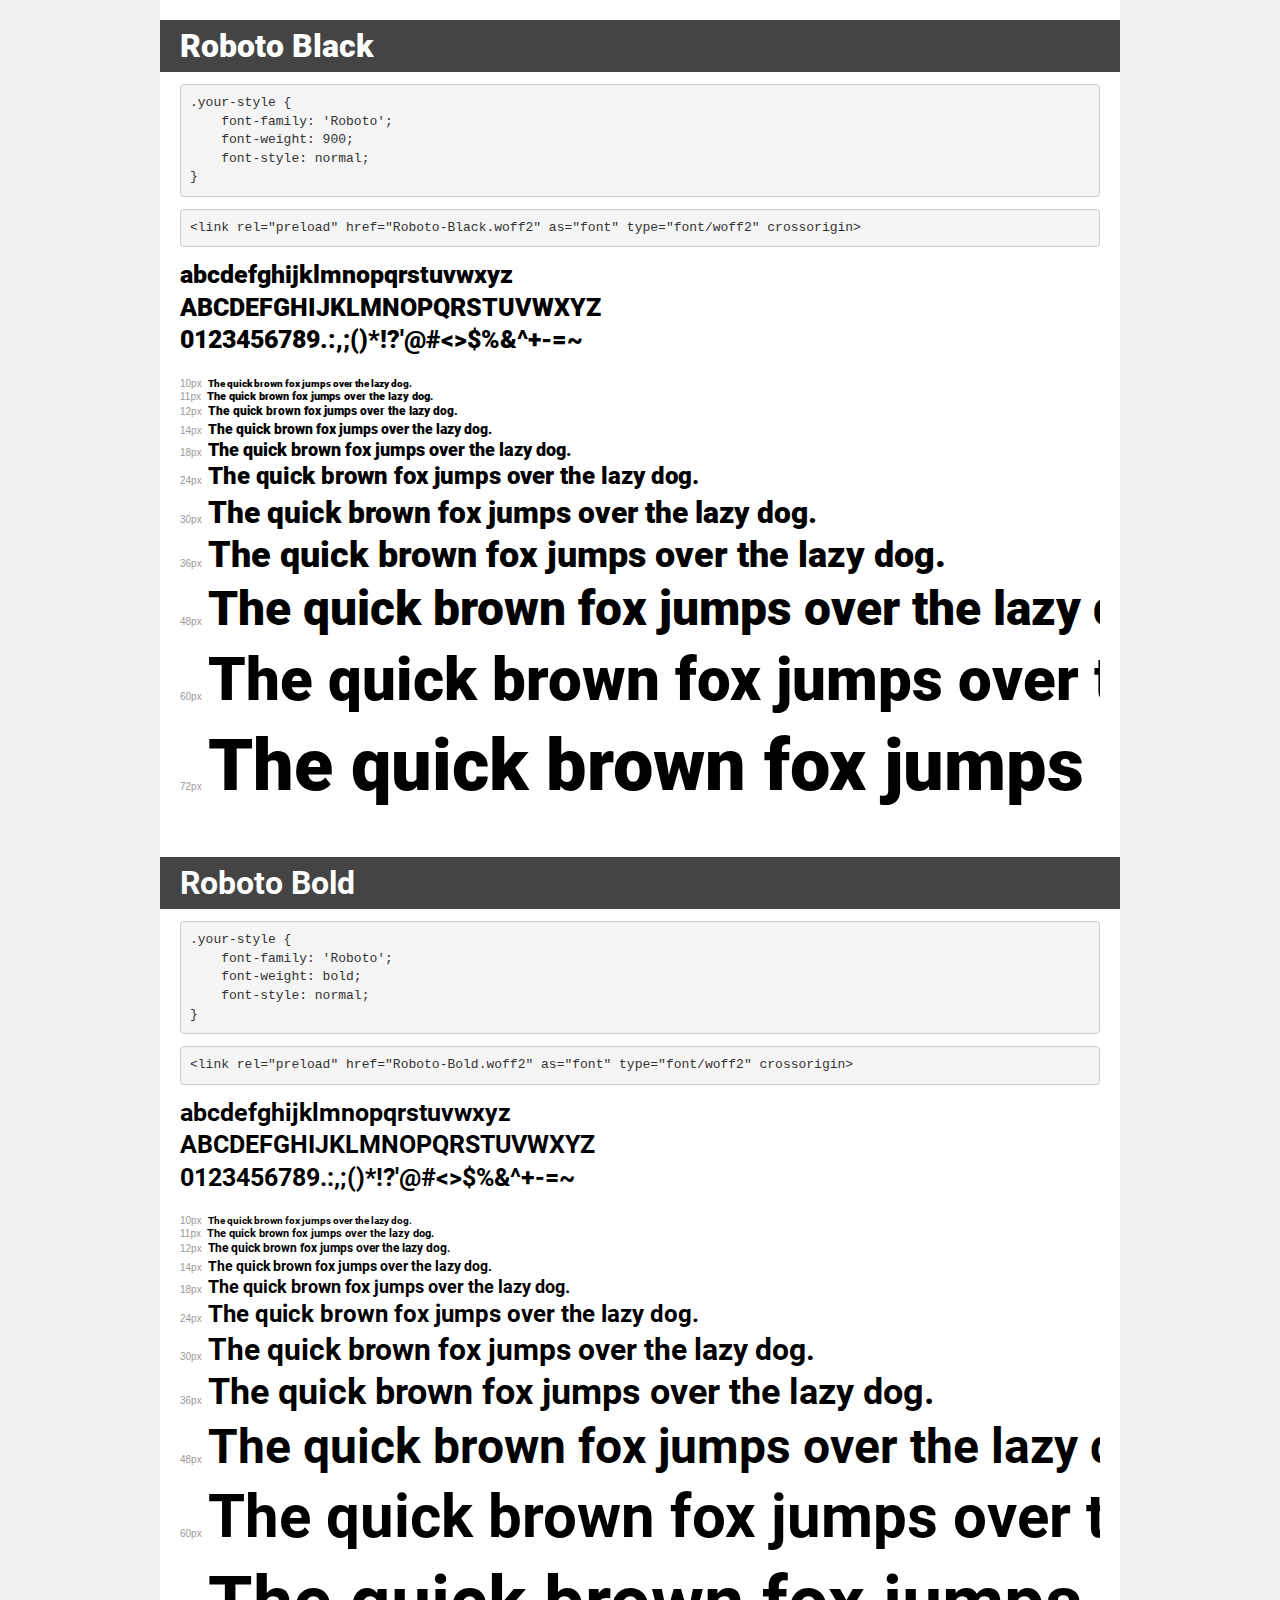
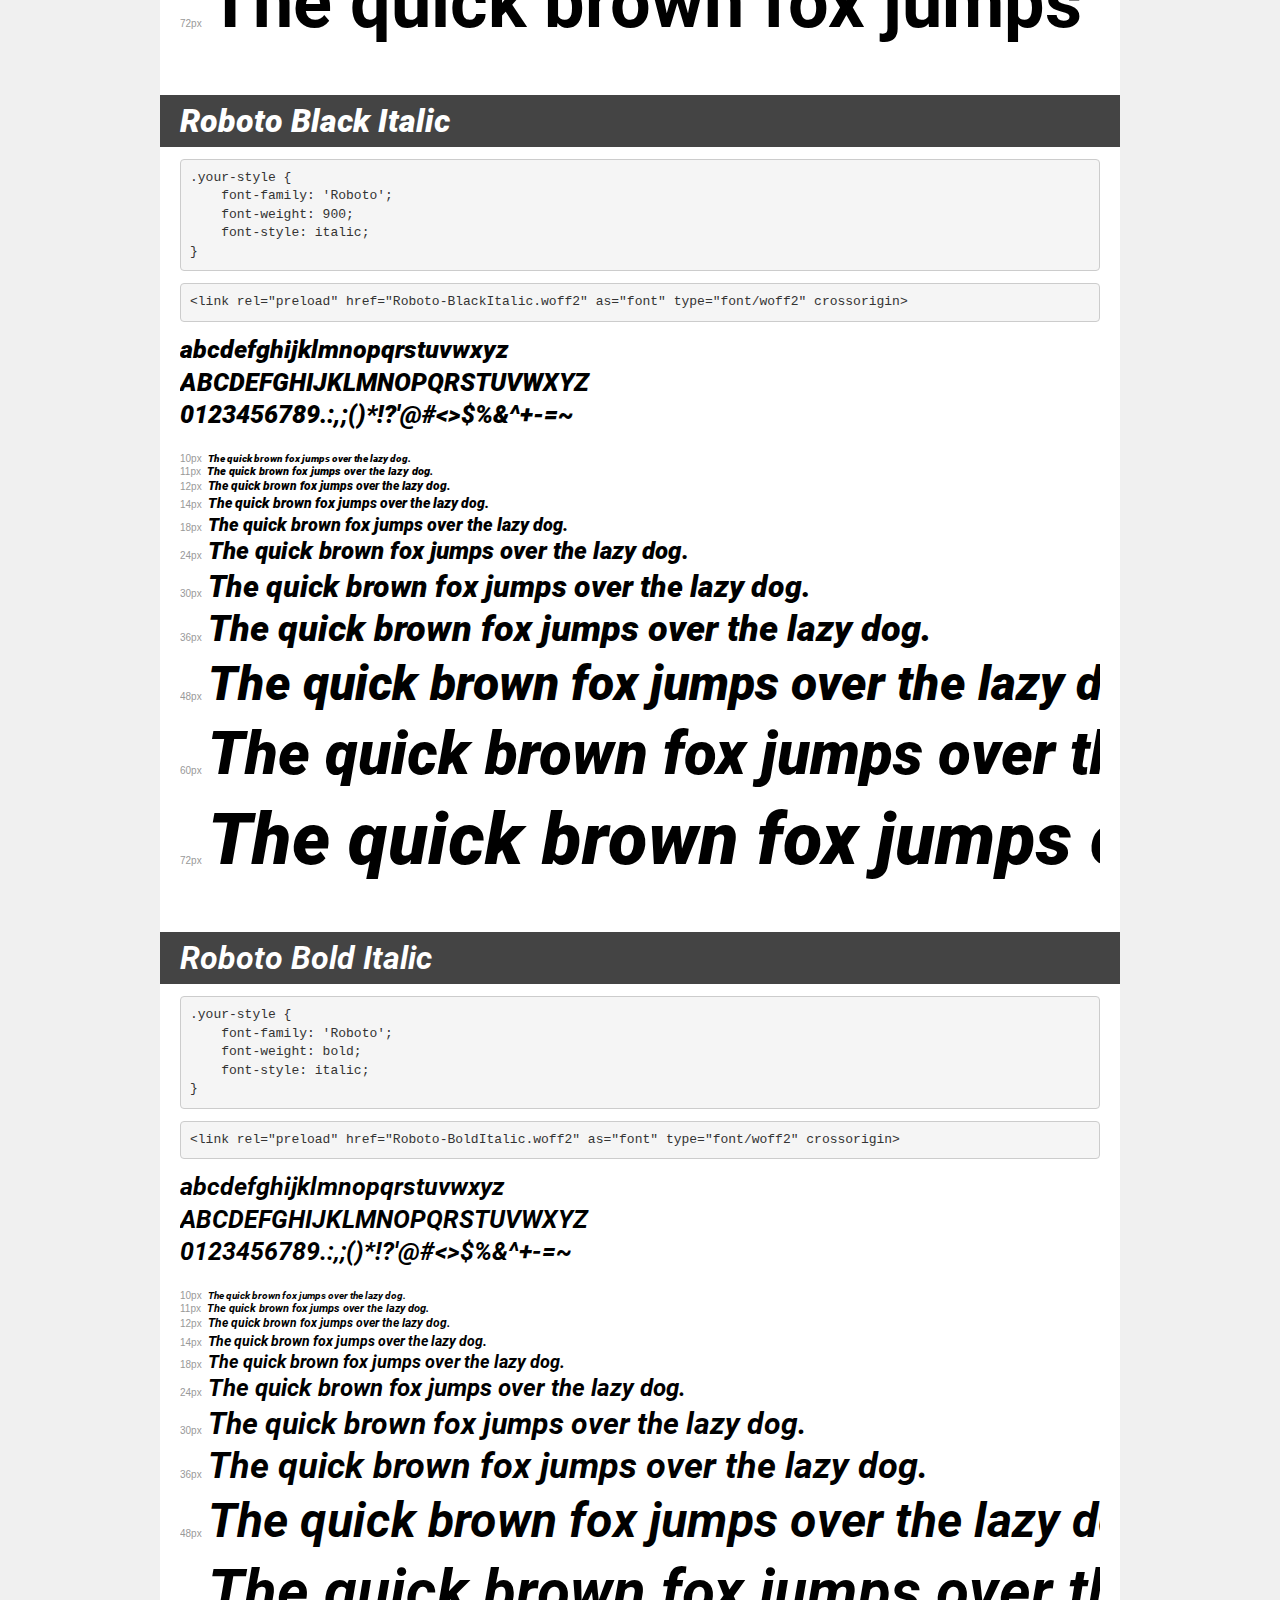
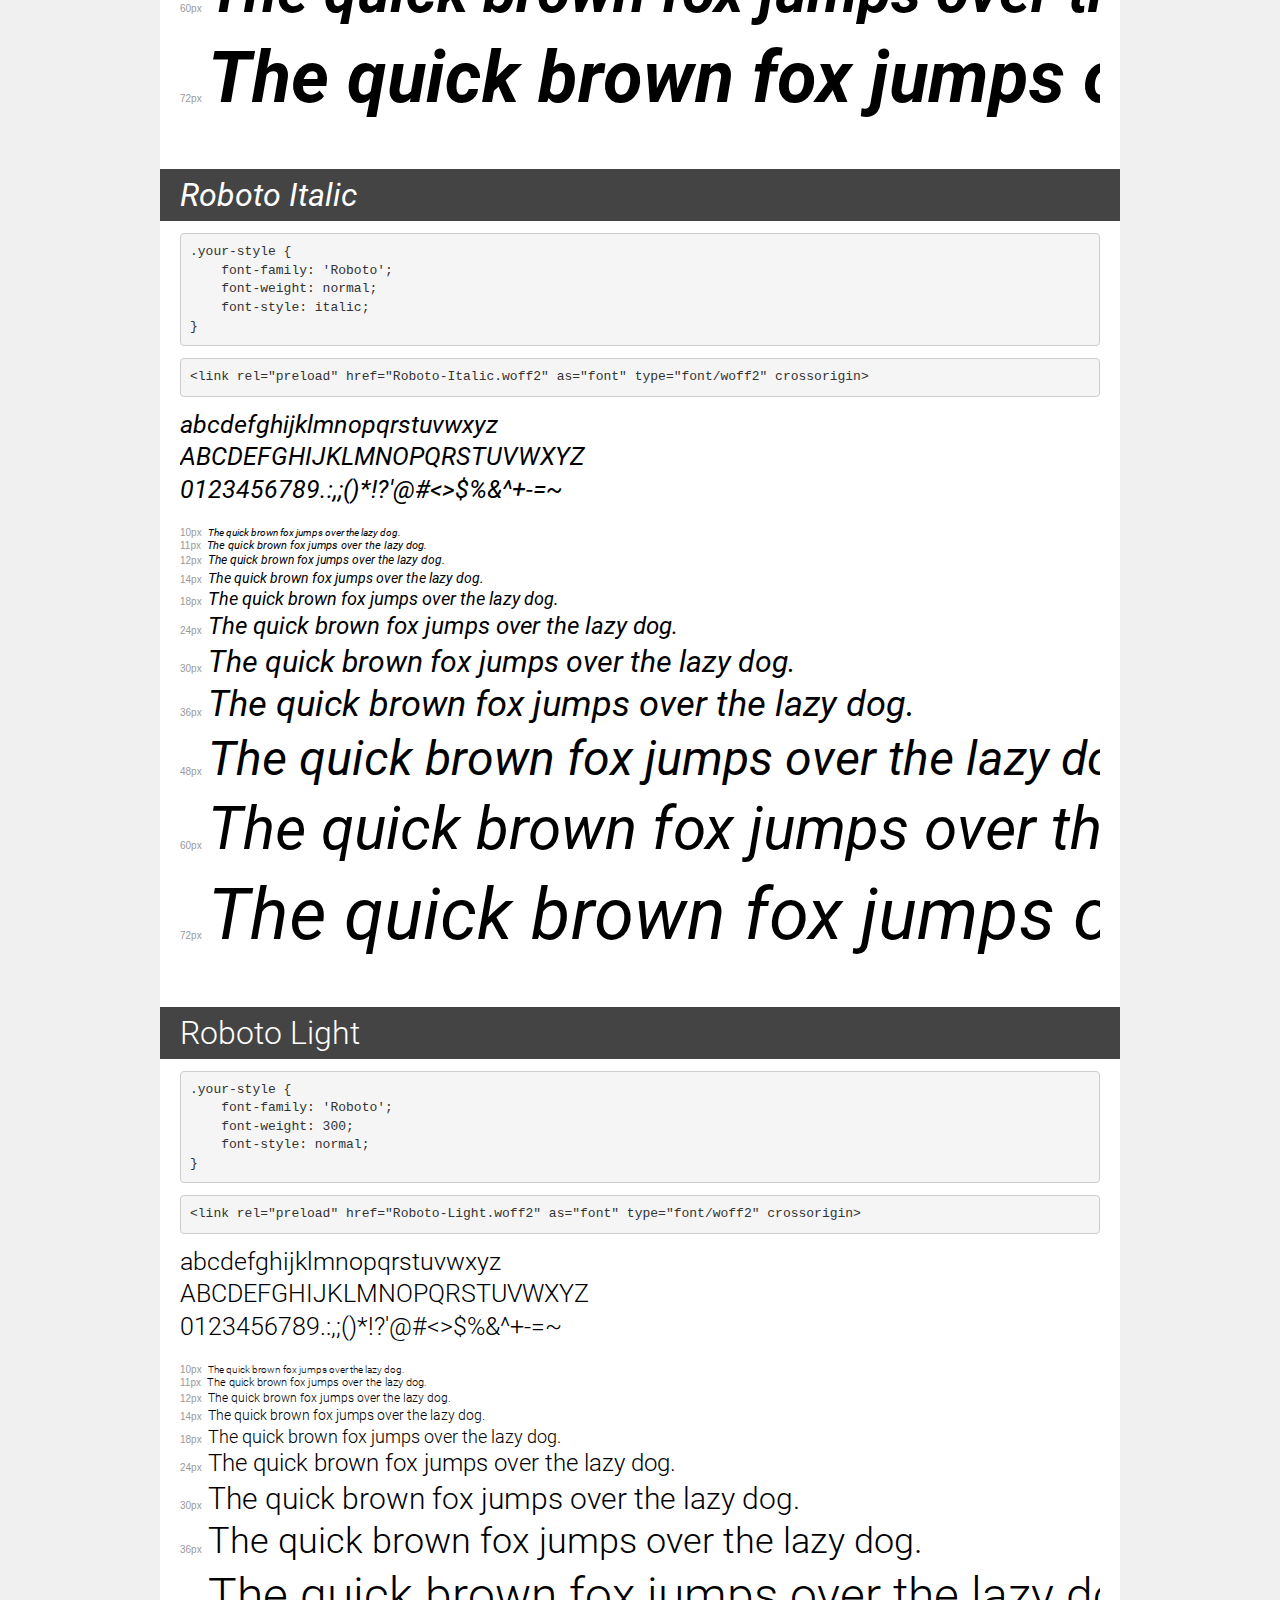
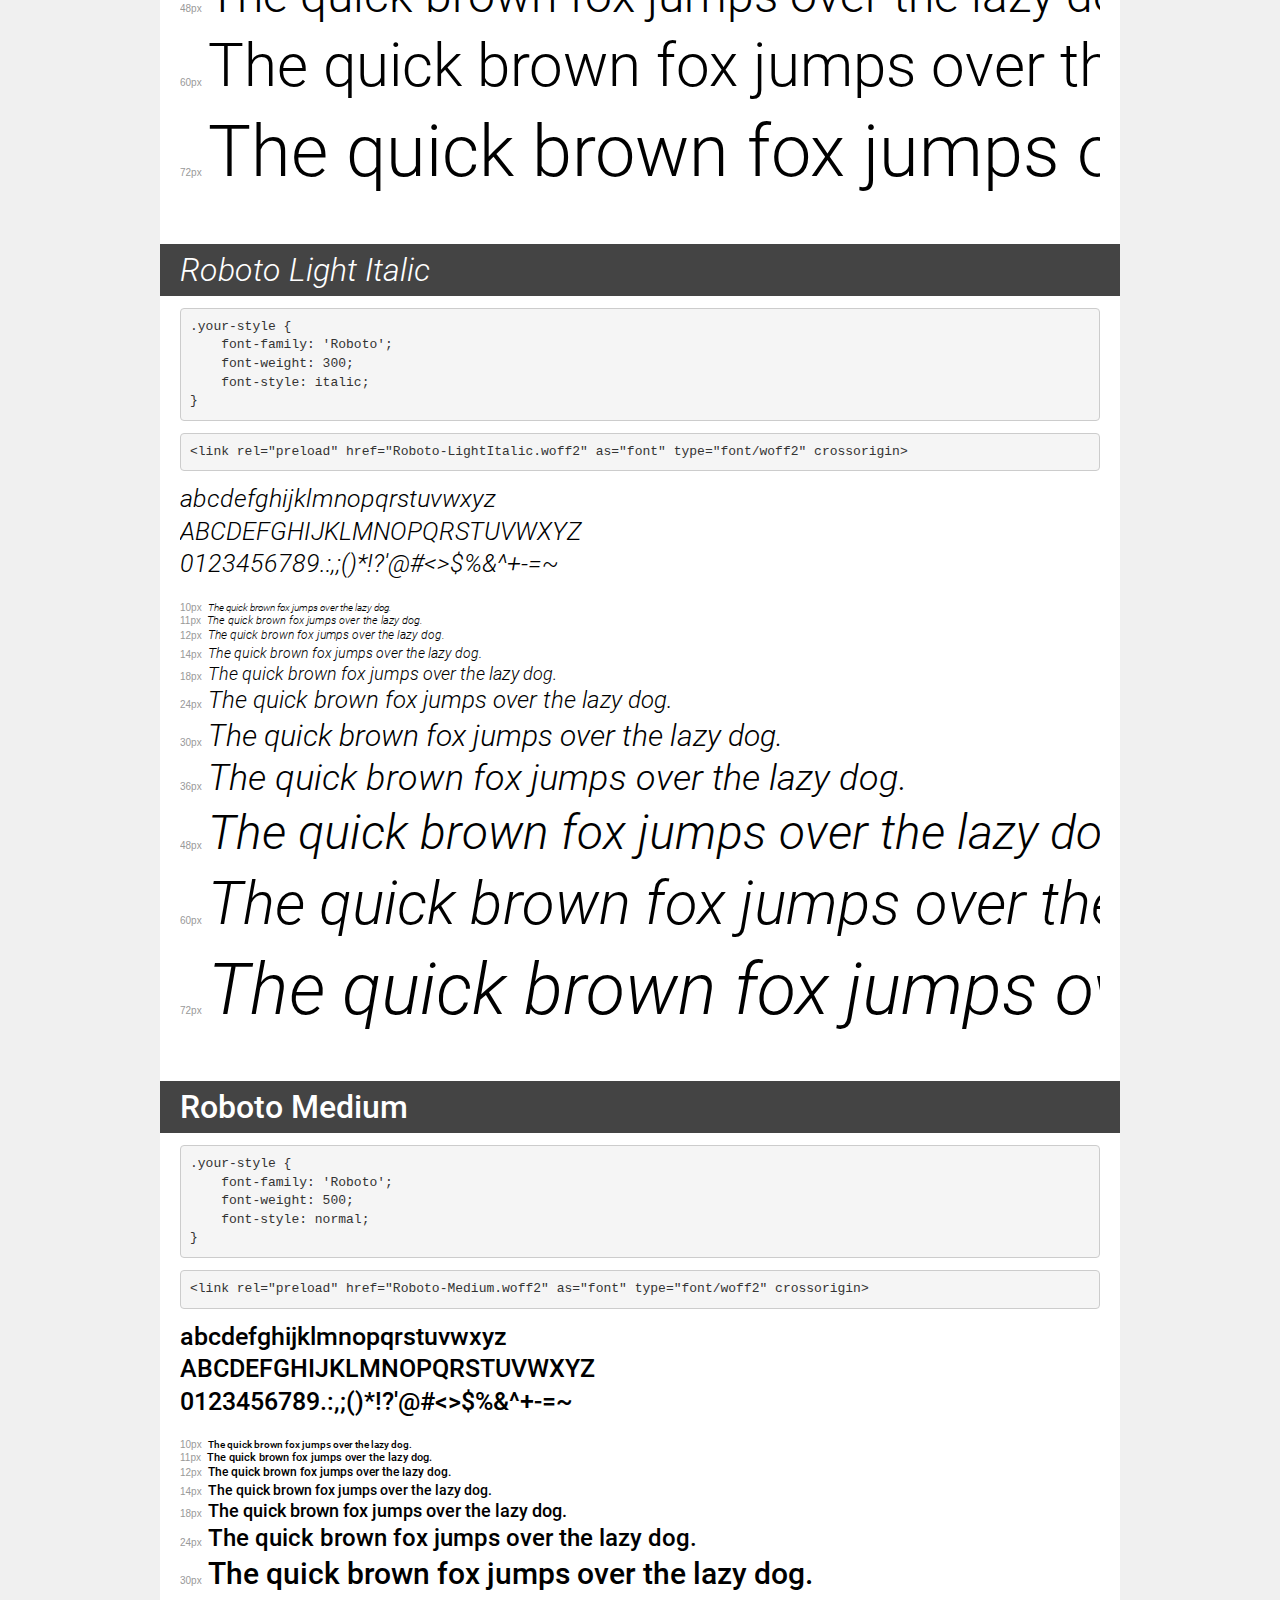
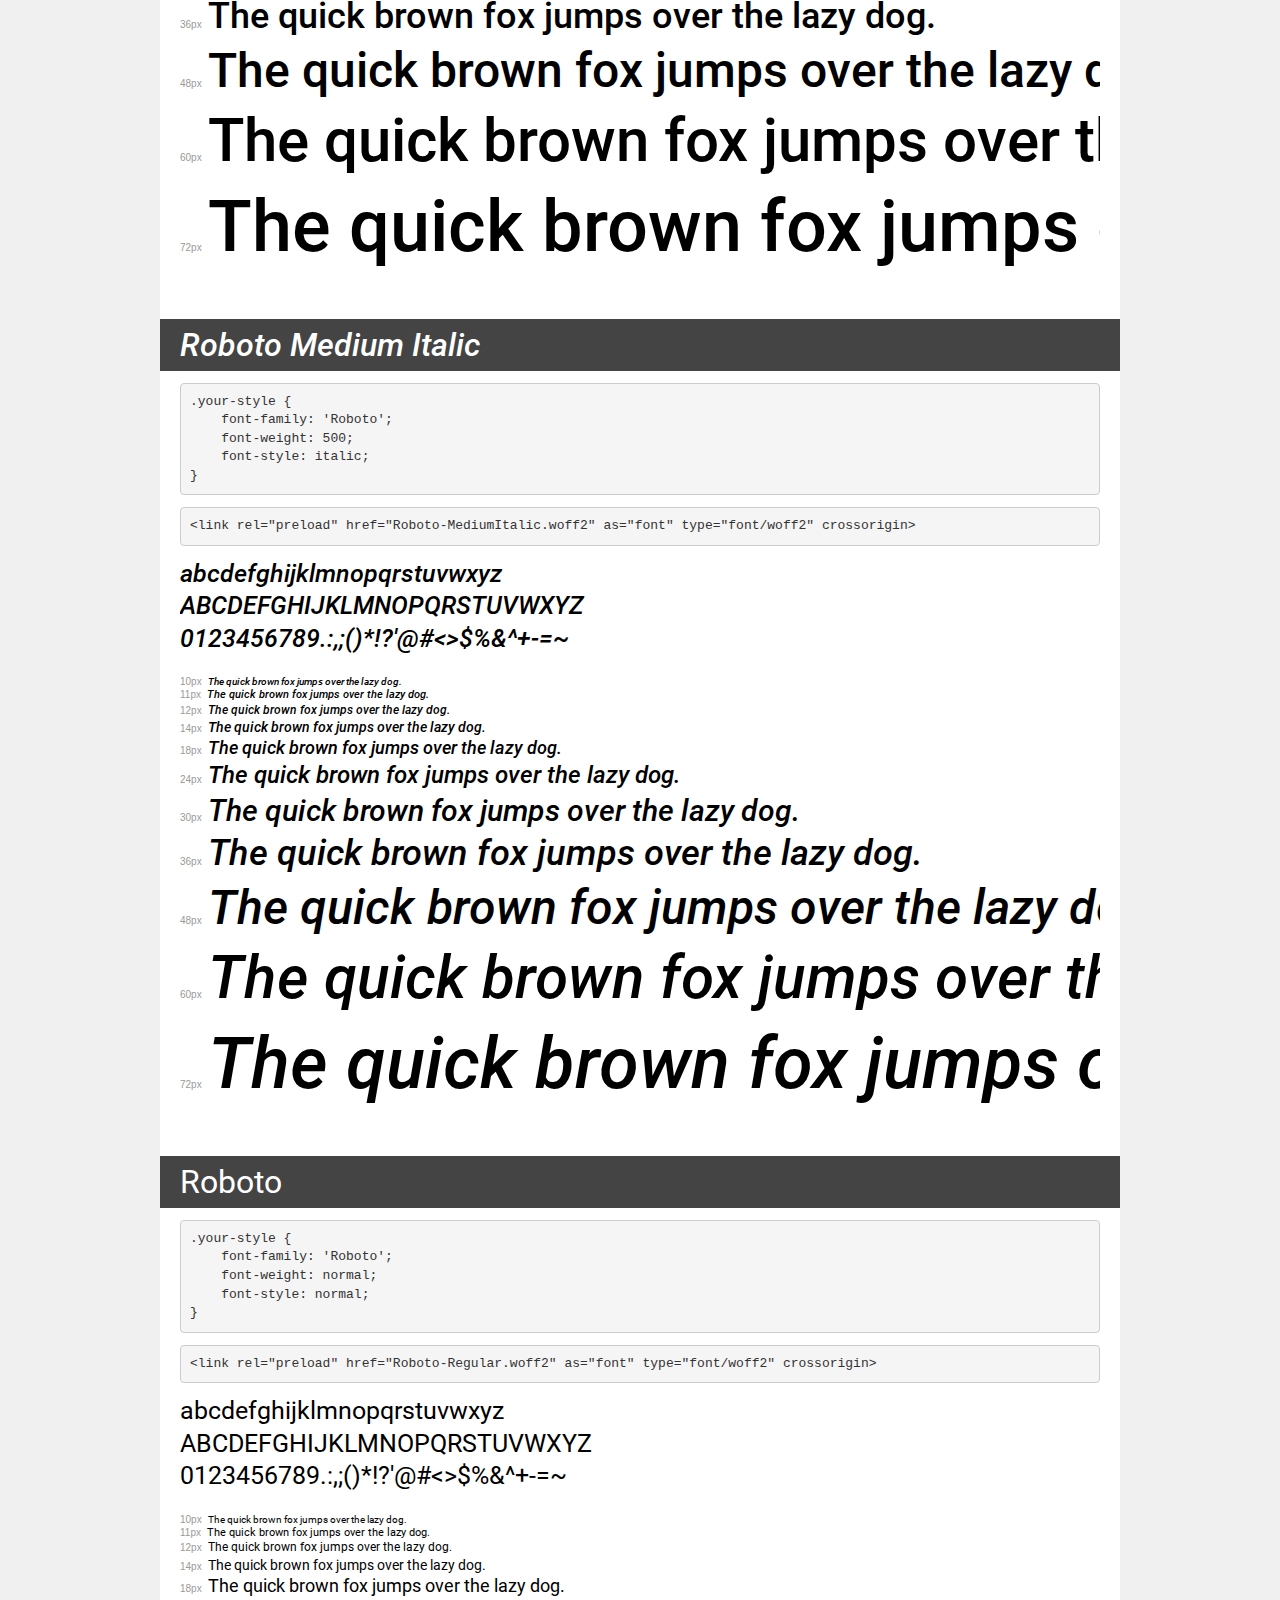
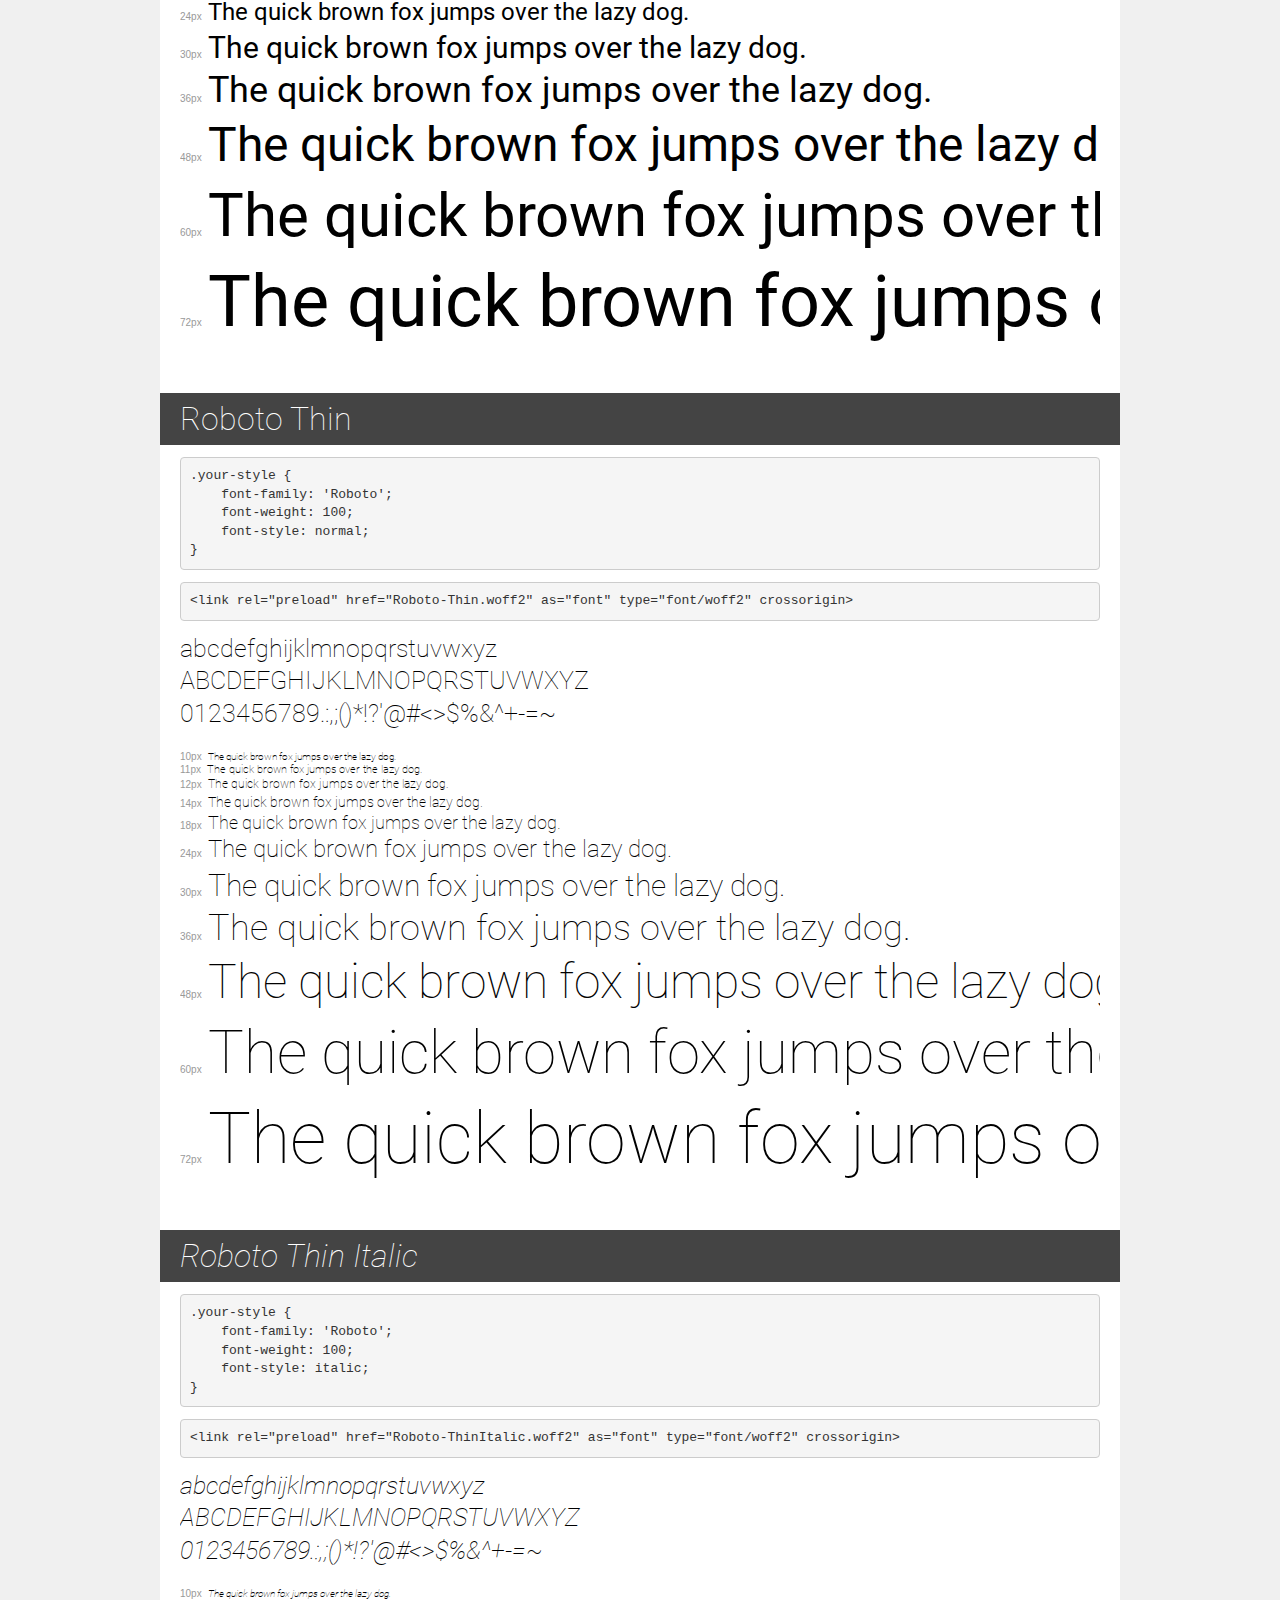
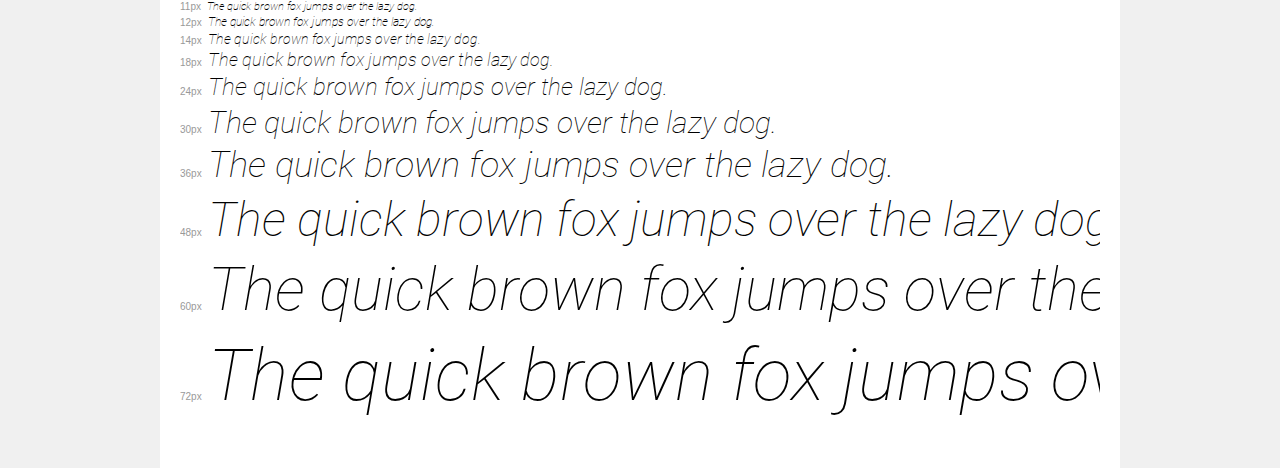
<file: Fonts/demo.html>
<!DOCTYPE html>
<html lang="en">
<head>
    <meta charset="utf-8">
    <meta http-equiv="X-UA-Compatible" content="IE=edge">
    <meta name="viewport" content="width=device-width, initial-scale=1">
    <meta name="robots" content="noindex, noarchive">
    <meta name="format-detection" content="telephone=no">
    <title>Transfonter demo</title>
    <link href="stylesheet.css" rel="stylesheet">
    <style>
        /*
        http://meyerweb.com/eric/tools/css/reset/
        v2.0 | 20110126
        License: none (public domain)
        */
        html, body, div, span, applet, object, iframe,
        h1, h2, h3, h4, h5, h6, p, blockquote, pre,
        a, abbr, acronym, address, big, cite, code,
        del, dfn, em, img, ins, kbd, q, s, samp,
        small, strike, strong, sub, sup, tt, var,
        b, u, i, center,
        dl, dt, dd, ol, ul, li,
        fieldset, form, label, legend,
        table, caption, tbody, tfoot, thead, tr, th, td,
        article, aside, canvas, details, embed,
        figure, figcaption, footer, header, hgroup,
        menu, nav, output, ruby, section, summary,
        time, mark, audio, video {
            margin: 0;
            padding: 0;
            border: 0;
            font-size: 100%;
            font: inherit;
            vertical-align: baseline;
        }
        /* HTML5 display-role reset for older browsers */
        article, aside, details, figcaption, figure,
        footer, header, hgroup, menu, nav, section {
            display: block;
        }
        body {
            line-height: 1;
        }
        ol, ul {
            list-style: none;
        }
        blockquote, q {
            quotes: none;
        }
        blockquote:before, blockquote:after,
        q:before, q:after {
            content: '';
            content: none;
        }
        table {
            border-collapse: collapse;
            border-spacing: 0;
        }
        /* demo styles */
        body {
            background: #f0f0f0;
            color: #000;
        }
        .page {
            background: #fff;
            width: 920px;
            margin: 0 auto;
            padding: 20px 20px 0 20px;
            overflow: hidden;
        }
        .font-container {
            overflow-x: auto;
            overflow-y: hidden;
            margin-bottom: 40px;
            line-height: 1.3;
            white-space: nowrap;
            padding-bottom: 5px;
        }
        h1 {
            position: relative;
            background: #444;
            font-size: 32px;
            color: #fff;
            padding: 10px 20px;
            margin: 0 -20px 12px -20px;
        }
        .letters {
            font-size: 25px;
            margin-bottom: 20px;
        }
        .s10:before {
            content: '10px';
        }
        .s11:before {
            content: '11px';
        }
        .s12:before {
            content: '12px';
        }
        .s14:before {
            content: '14px';
        }
        .s18:before {
            content: '18px';
        }
        .s24:before {
            content: '24px';
        }
        .s30:before {
            content: '30px';
        }
        .s36:before {
            content: '36px';
        }
        .s48:before {
            content: '48px';
        }
        .s60:before {
            content: '60px';
        }
        .s72:before {
            content: '72px';
        }
        .s10:before, .s11:before, .s12:before, .s14:before,
        .s18:before, .s24:before, .s30:before, .s36:before,
        .s48:before, .s60:before, .s72:before {
            font-family: Arial, sans-serif;
            font-size: 10px;
            font-weight: normal;
            font-style: normal;
            color: #999;
            padding-right: 6px;
        }
        pre {
            display: block;
            padding: 9px;
            margin: 0 0 12px;
            font-family: Monaco, Menlo, Consolas, "Courier New", monospace;
            font-size: 13px;
            line-height: 1.428571429;
            color: #333;
            font-weight: normal;
            font-style: normal;
            background-color: #f5f5f5;
            border: 1px solid #ccc;
            overflow-x: auto;
            border-radius: 4px;
        }
        /* responsive */
        @media (max-width: 959px) {
            .page {
                width: auto;
                margin: 0;
            }
        }
    </style>
</head>
<body>
<div class="page">
    <div class="demo">
        <h1 style="font-family: 'Roboto'; font-weight: 900; font-style: normal;">Roboto Black</h1>
        <pre title="Usage">.your-style {
    font-family: 'Roboto';
    font-weight: 900;
    font-style: normal;
}</pre>
        <pre title="Preload (optional)">
&lt;link rel=&quot;preload&quot; href=&quot;Roboto-Black.woff2&quot; as=&quot;font&quot; type=&quot;font/woff2&quot; crossorigin&gt;</pre>
        <div class="font-container" style="font-family: 'Roboto'; font-weight: 900; font-style: normal;">
            <p class="letters">
                abcdefghijklmnopqrstuvwxyz<br>
ABCDEFGHIJKLMNOPQRSTUVWXYZ<br>
                0123456789.:,;()*!?'@#&lt;&gt;$%&^+-=~
            </p>
            <p class="s10" style="font-size: 10px;">The quick brown fox jumps over the lazy dog.</p>
            <p class="s11" style="font-size: 11px;">The quick brown fox jumps over the lazy dog.</p>
            <p class="s12" style="font-size: 12px;">The quick brown fox jumps over the lazy dog.</p>
            <p class="s14" style="font-size: 14px;">The quick brown fox jumps over the lazy dog.</p>
            <p class="s18" style="font-size: 18px;">The quick brown fox jumps over the lazy dog.</p>
            <p class="s24" style="font-size: 24px;">The quick brown fox jumps over the lazy dog.</p>
            <p class="s30" style="font-size: 30px;">The quick brown fox jumps over the lazy dog.</p>
            <p class="s36" style="font-size: 36px;">The quick brown fox jumps over the lazy dog.</p>
            <p class="s48" style="font-size: 48px;">The quick brown fox jumps over the lazy dog.</p>
            <p class="s60" style="font-size: 60px;">The quick brown fox jumps over the lazy dog.</p>
            <p class="s72" style="font-size: 72px;">The quick brown fox jumps over the lazy dog.</p>
        </div>
    </div>

    <div class="demo">
        <h1 style="font-family: 'Roboto'; font-weight: bold; font-style: normal;">Roboto Bold</h1>
        <pre title="Usage">.your-style {
    font-family: 'Roboto';
    font-weight: bold;
    font-style: normal;
}</pre>
        <pre title="Preload (optional)">
&lt;link rel=&quot;preload&quot; href=&quot;Roboto-Bold.woff2&quot; as=&quot;font&quot; type=&quot;font/woff2&quot; crossorigin&gt;</pre>
        <div class="font-container" style="font-family: 'Roboto'; font-weight: bold; font-style: normal;">
            <p class="letters">
                abcdefghijklmnopqrstuvwxyz<br>
ABCDEFGHIJKLMNOPQRSTUVWXYZ<br>
                0123456789.:,;()*!?'@#&lt;&gt;$%&^+-=~
            </p>
            <p class="s10" style="font-size: 10px;">The quick brown fox jumps over the lazy dog.</p>
            <p class="s11" style="font-size: 11px;">The quick brown fox jumps over the lazy dog.</p>
            <p class="s12" style="font-size: 12px;">The quick brown fox jumps over the lazy dog.</p>
            <p class="s14" style="font-size: 14px;">The quick brown fox jumps over the lazy dog.</p>
            <p class="s18" style="font-size: 18px;">The quick brown fox jumps over the lazy dog.</p>
            <p class="s24" style="font-size: 24px;">The quick brown fox jumps over the lazy dog.</p>
            <p class="s30" style="font-size: 30px;">The quick brown fox jumps over the lazy dog.</p>
            <p class="s36" style="font-size: 36px;">The quick brown fox jumps over the lazy dog.</p>
            <p class="s48" style="font-size: 48px;">The quick brown fox jumps over the lazy dog.</p>
            <p class="s60" style="font-size: 60px;">The quick brown fox jumps over the lazy dog.</p>
            <p class="s72" style="font-size: 72px;">The quick brown fox jumps over the lazy dog.</p>
        </div>
    </div>

    <div class="demo">
        <h1 style="font-family: 'Roboto'; font-weight: 900; font-style: italic;">Roboto Black Italic</h1>
        <pre title="Usage">.your-style {
    font-family: 'Roboto';
    font-weight: 900;
    font-style: italic;
}</pre>
        <pre title="Preload (optional)">
&lt;link rel=&quot;preload&quot; href=&quot;Roboto-BlackItalic.woff2&quot; as=&quot;font&quot; type=&quot;font/woff2&quot; crossorigin&gt;</pre>
        <div class="font-container" style="font-family: 'Roboto'; font-weight: 900; font-style: italic;">
            <p class="letters">
                abcdefghijklmnopqrstuvwxyz<br>
ABCDEFGHIJKLMNOPQRSTUVWXYZ<br>
                0123456789.:,;()*!?'@#&lt;&gt;$%&^+-=~
            </p>
            <p class="s10" style="font-size: 10px;">The quick brown fox jumps over the lazy dog.</p>
            <p class="s11" style="font-size: 11px;">The quick brown fox jumps over the lazy dog.</p>
            <p class="s12" style="font-size: 12px;">The quick brown fox jumps over the lazy dog.</p>
            <p class="s14" style="font-size: 14px;">The quick brown fox jumps over the lazy dog.</p>
            <p class="s18" style="font-size: 18px;">The quick brown fox jumps over the lazy dog.</p>
            <p class="s24" style="font-size: 24px;">The quick brown fox jumps over the lazy dog.</p>
            <p class="s30" style="font-size: 30px;">The quick brown fox jumps over the lazy dog.</p>
            <p class="s36" style="font-size: 36px;">The quick brown fox jumps over the lazy dog.</p>
            <p class="s48" style="font-size: 48px;">The quick brown fox jumps over the lazy dog.</p>
            <p class="s60" style="font-size: 60px;">The quick brown fox jumps over the lazy dog.</p>
            <p class="s72" style="font-size: 72px;">The quick brown fox jumps over the lazy dog.</p>
        </div>
    </div>

    <div class="demo">
        <h1 style="font-family: 'Roboto'; font-weight: bold; font-style: italic;">Roboto Bold Italic</h1>
        <pre title="Usage">.your-style {
    font-family: 'Roboto';
    font-weight: bold;
    font-style: italic;
}</pre>
        <pre title="Preload (optional)">
&lt;link rel=&quot;preload&quot; href=&quot;Roboto-BoldItalic.woff2&quot; as=&quot;font&quot; type=&quot;font/woff2&quot; crossorigin&gt;</pre>
        <div class="font-container" style="font-family: 'Roboto'; font-weight: bold; font-style: italic;">
            <p class="letters">
                abcdefghijklmnopqrstuvwxyz<br>
ABCDEFGHIJKLMNOPQRSTUVWXYZ<br>
                0123456789.:,;()*!?'@#&lt;&gt;$%&^+-=~
            </p>
            <p class="s10" style="font-size: 10px;">The quick brown fox jumps over the lazy dog.</p>
            <p class="s11" style="font-size: 11px;">The quick brown fox jumps over the lazy dog.</p>
            <p class="s12" style="font-size: 12px;">The quick brown fox jumps over the lazy dog.</p>
            <p class="s14" style="font-size: 14px;">The quick brown fox jumps over the lazy dog.</p>
            <p class="s18" style="font-size: 18px;">The quick brown fox jumps over the lazy dog.</p>
            <p class="s24" style="font-size: 24px;">The quick brown fox jumps over the lazy dog.</p>
            <p class="s30" style="font-size: 30px;">The quick brown fox jumps over the lazy dog.</p>
            <p class="s36" style="font-size: 36px;">The quick brown fox jumps over the lazy dog.</p>
            <p class="s48" style="font-size: 48px;">The quick brown fox jumps over the lazy dog.</p>
            <p class="s60" style="font-size: 60px;">The quick brown fox jumps over the lazy dog.</p>
            <p class="s72" style="font-size: 72px;">The quick brown fox jumps over the lazy dog.</p>
        </div>
    </div>

    <div class="demo">
        <h1 style="font-family: 'Roboto'; font-weight: normal; font-style: italic;">Roboto Italic</h1>
        <pre title="Usage">.your-style {
    font-family: 'Roboto';
    font-weight: normal;
    font-style: italic;
}</pre>
        <pre title="Preload (optional)">
&lt;link rel=&quot;preload&quot; href=&quot;Roboto-Italic.woff2&quot; as=&quot;font&quot; type=&quot;font/woff2&quot; crossorigin&gt;</pre>
        <div class="font-container" style="font-family: 'Roboto'; font-weight: normal; font-style: italic;">
            <p class="letters">
                abcdefghijklmnopqrstuvwxyz<br>
ABCDEFGHIJKLMNOPQRSTUVWXYZ<br>
                0123456789.:,;()*!?'@#&lt;&gt;$%&^+-=~
            </p>
            <p class="s10" style="font-size: 10px;">The quick brown fox jumps over the lazy dog.</p>
            <p class="s11" style="font-size: 11px;">The quick brown fox jumps over the lazy dog.</p>
            <p class="s12" style="font-size: 12px;">The quick brown fox jumps over the lazy dog.</p>
            <p class="s14" style="font-size: 14px;">The quick brown fox jumps over the lazy dog.</p>
            <p class="s18" style="font-size: 18px;">The quick brown fox jumps over the lazy dog.</p>
            <p class="s24" style="font-size: 24px;">The quick brown fox jumps over the lazy dog.</p>
            <p class="s30" style="font-size: 30px;">The quick brown fox jumps over the lazy dog.</p>
            <p class="s36" style="font-size: 36px;">The quick brown fox jumps over the lazy dog.</p>
            <p class="s48" style="font-size: 48px;">The quick brown fox jumps over the lazy dog.</p>
            <p class="s60" style="font-size: 60px;">The quick brown fox jumps over the lazy dog.</p>
            <p class="s72" style="font-size: 72px;">The quick brown fox jumps over the lazy dog.</p>
        </div>
    </div>

    <div class="demo">
        <h1 style="font-family: 'Roboto'; font-weight: 300; font-style: normal;">Roboto Light</h1>
        <pre title="Usage">.your-style {
    font-family: 'Roboto';
    font-weight: 300;
    font-style: normal;
}</pre>
        <pre title="Preload (optional)">
&lt;link rel=&quot;preload&quot; href=&quot;Roboto-Light.woff2&quot; as=&quot;font&quot; type=&quot;font/woff2&quot; crossorigin&gt;</pre>
        <div class="font-container" style="font-family: 'Roboto'; font-weight: 300; font-style: normal;">
            <p class="letters">
                abcdefghijklmnopqrstuvwxyz<br>
ABCDEFGHIJKLMNOPQRSTUVWXYZ<br>
                0123456789.:,;()*!?'@#&lt;&gt;$%&^+-=~
            </p>
            <p class="s10" style="font-size: 10px;">The quick brown fox jumps over the lazy dog.</p>
            <p class="s11" style="font-size: 11px;">The quick brown fox jumps over the lazy dog.</p>
            <p class="s12" style="font-size: 12px;">The quick brown fox jumps over the lazy dog.</p>
            <p class="s14" style="font-size: 14px;">The quick brown fox jumps over the lazy dog.</p>
            <p class="s18" style="font-size: 18px;">The quick brown fox jumps over the lazy dog.</p>
            <p class="s24" style="font-size: 24px;">The quick brown fox jumps over the lazy dog.</p>
            <p class="s30" style="font-size: 30px;">The quick brown fox jumps over the lazy dog.</p>
            <p class="s36" style="font-size: 36px;">The quick brown fox jumps over the lazy dog.</p>
            <p class="s48" style="font-size: 48px;">The quick brown fox jumps over the lazy dog.</p>
            <p class="s60" style="font-size: 60px;">The quick brown fox jumps over the lazy dog.</p>
            <p class="s72" style="font-size: 72px;">The quick brown fox jumps over the lazy dog.</p>
        </div>
    </div>

    <div class="demo">
        <h1 style="font-family: 'Roboto'; font-weight: 300; font-style: italic;">Roboto Light Italic</h1>
        <pre title="Usage">.your-style {
    font-family: 'Roboto';
    font-weight: 300;
    font-style: italic;
}</pre>
        <pre title="Preload (optional)">
&lt;link rel=&quot;preload&quot; href=&quot;Roboto-LightItalic.woff2&quot; as=&quot;font&quot; type=&quot;font/woff2&quot; crossorigin&gt;</pre>
        <div class="font-container" style="font-family: 'Roboto'; font-weight: 300; font-style: italic;">
            <p class="letters">
                abcdefghijklmnopqrstuvwxyz<br>
ABCDEFGHIJKLMNOPQRSTUVWXYZ<br>
                0123456789.:,;()*!?'@#&lt;&gt;$%&^+-=~
            </p>
            <p class="s10" style="font-size: 10px;">The quick brown fox jumps over the lazy dog.</p>
            <p class="s11" style="font-size: 11px;">The quick brown fox jumps over the lazy dog.</p>
            <p class="s12" style="font-size: 12px;">The quick brown fox jumps over the lazy dog.</p>
            <p class="s14" style="font-size: 14px;">The quick brown fox jumps over the lazy dog.</p>
            <p class="s18" style="font-size: 18px;">The quick brown fox jumps over the lazy dog.</p>
            <p class="s24" style="font-size: 24px;">The quick brown fox jumps over the lazy dog.</p>
            <p class="s30" style="font-size: 30px;">The quick brown fox jumps over the lazy dog.</p>
            <p class="s36" style="font-size: 36px;">The quick brown fox jumps over the lazy dog.</p>
            <p class="s48" style="font-size: 48px;">The quick brown fox jumps over the lazy dog.</p>
            <p class="s60" style="font-size: 60px;">The quick brown fox jumps over the lazy dog.</p>
            <p class="s72" style="font-size: 72px;">The quick brown fox jumps over the lazy dog.</p>
        </div>
    </div>

    <div class="demo">
        <h1 style="font-family: 'Roboto'; font-weight: 500; font-style: normal;">Roboto Medium</h1>
        <pre title="Usage">.your-style {
    font-family: 'Roboto';
    font-weight: 500;
    font-style: normal;
}</pre>
        <pre title="Preload (optional)">
&lt;link rel=&quot;preload&quot; href=&quot;Roboto-Medium.woff2&quot; as=&quot;font&quot; type=&quot;font/woff2&quot; crossorigin&gt;</pre>
        <div class="font-container" style="font-family: 'Roboto'; font-weight: 500; font-style: normal;">
            <p class="letters">
                abcdefghijklmnopqrstuvwxyz<br>
ABCDEFGHIJKLMNOPQRSTUVWXYZ<br>
                0123456789.:,;()*!?'@#&lt;&gt;$%&^+-=~
            </p>
            <p class="s10" style="font-size: 10px;">The quick brown fox jumps over the lazy dog.</p>
            <p class="s11" style="font-size: 11px;">The quick brown fox jumps over the lazy dog.</p>
            <p class="s12" style="font-size: 12px;">The quick brown fox jumps over the lazy dog.</p>
            <p class="s14" style="font-size: 14px;">The quick brown fox jumps over the lazy dog.</p>
            <p class="s18" style="font-size: 18px;">The quick brown fox jumps over the lazy dog.</p>
            <p class="s24" style="font-size: 24px;">The quick brown fox jumps over the lazy dog.</p>
            <p class="s30" style="font-size: 30px;">The quick brown fox jumps over the lazy dog.</p>
            <p class="s36" style="font-size: 36px;">The quick brown fox jumps over the lazy dog.</p>
            <p class="s48" style="font-size: 48px;">The quick brown fox jumps over the lazy dog.</p>
            <p class="s60" style="font-size: 60px;">The quick brown fox jumps over the lazy dog.</p>
            <p class="s72" style="font-size: 72px;">The quick brown fox jumps over the lazy dog.</p>
        </div>
    </div>

    <div class="demo">
        <h1 style="font-family: 'Roboto'; font-weight: 500; font-style: italic;">Roboto Medium Italic</h1>
        <pre title="Usage">.your-style {
    font-family: 'Roboto';
    font-weight: 500;
    font-style: italic;
}</pre>
        <pre title="Preload (optional)">
&lt;link rel=&quot;preload&quot; href=&quot;Roboto-MediumItalic.woff2&quot; as=&quot;font&quot; type=&quot;font/woff2&quot; crossorigin&gt;</pre>
        <div class="font-container" style="font-family: 'Roboto'; font-weight: 500; font-style: italic;">
            <p class="letters">
                abcdefghijklmnopqrstuvwxyz<br>
ABCDEFGHIJKLMNOPQRSTUVWXYZ<br>
                0123456789.:,;()*!?'@#&lt;&gt;$%&^+-=~
            </p>
            <p class="s10" style="font-size: 10px;">The quick brown fox jumps over the lazy dog.</p>
            <p class="s11" style="font-size: 11px;">The quick brown fox jumps over the lazy dog.</p>
            <p class="s12" style="font-size: 12px;">The quick brown fox jumps over the lazy dog.</p>
            <p class="s14" style="font-size: 14px;">The quick brown fox jumps over the lazy dog.</p>
            <p class="s18" style="font-size: 18px;">The quick brown fox jumps over the lazy dog.</p>
            <p class="s24" style="font-size: 24px;">The quick brown fox jumps over the lazy dog.</p>
            <p class="s30" style="font-size: 30px;">The quick brown fox jumps over the lazy dog.</p>
            <p class="s36" style="font-size: 36px;">The quick brown fox jumps over the lazy dog.</p>
            <p class="s48" style="font-size: 48px;">The quick brown fox jumps over the lazy dog.</p>
            <p class="s60" style="font-size: 60px;">The quick brown fox jumps over the lazy dog.</p>
            <p class="s72" style="font-size: 72px;">The quick brown fox jumps over the lazy dog.</p>
        </div>
    </div>

    <div class="demo">
        <h1 style="font-family: 'Roboto'; font-weight: normal; font-style: normal;">Roboto</h1>
        <pre title="Usage">.your-style {
    font-family: 'Roboto';
    font-weight: normal;
    font-style: normal;
}</pre>
        <pre title="Preload (optional)">
&lt;link rel=&quot;preload&quot; href=&quot;Roboto-Regular.woff2&quot; as=&quot;font&quot; type=&quot;font/woff2&quot; crossorigin&gt;</pre>
        <div class="font-container" style="font-family: 'Roboto'; font-weight: normal; font-style: normal;">
            <p class="letters">
                abcdefghijklmnopqrstuvwxyz<br>
ABCDEFGHIJKLMNOPQRSTUVWXYZ<br>
                0123456789.:,;()*!?'@#&lt;&gt;$%&^+-=~
            </p>
            <p class="s10" style="font-size: 10px;">The quick brown fox jumps over the lazy dog.</p>
            <p class="s11" style="font-size: 11px;">The quick brown fox jumps over the lazy dog.</p>
            <p class="s12" style="font-size: 12px;">The quick brown fox jumps over the lazy dog.</p>
            <p class="s14" style="font-size: 14px;">The quick brown fox jumps over the lazy dog.</p>
            <p class="s18" style="font-size: 18px;">The quick brown fox jumps over the lazy dog.</p>
            <p class="s24" style="font-size: 24px;">The quick brown fox jumps over the lazy dog.</p>
            <p class="s30" style="font-size: 30px;">The quick brown fox jumps over the lazy dog.</p>
            <p class="s36" style="font-size: 36px;">The quick brown fox jumps over the lazy dog.</p>
            <p class="s48" style="font-size: 48px;">The quick brown fox jumps over the lazy dog.</p>
            <p class="s60" style="font-size: 60px;">The quick brown fox jumps over the lazy dog.</p>
            <p class="s72" style="font-size: 72px;">The quick brown fox jumps over the lazy dog.</p>
        </div>
    </div>

    <div class="demo">
        <h1 style="font-family: 'Roboto'; font-weight: 100; font-style: normal;">Roboto Thin</h1>
        <pre title="Usage">.your-style {
    font-family: 'Roboto';
    font-weight: 100;
    font-style: normal;
}</pre>
        <pre title="Preload (optional)">
&lt;link rel=&quot;preload&quot; href=&quot;Roboto-Thin.woff2&quot; as=&quot;font&quot; type=&quot;font/woff2&quot; crossorigin&gt;</pre>
        <div class="font-container" style="font-family: 'Roboto'; font-weight: 100; font-style: normal;">
            <p class="letters">
                abcdefghijklmnopqrstuvwxyz<br>
ABCDEFGHIJKLMNOPQRSTUVWXYZ<br>
                0123456789.:,;()*!?'@#&lt;&gt;$%&^+-=~
            </p>
            <p class="s10" style="font-size: 10px;">The quick brown fox jumps over the lazy dog.</p>
            <p class="s11" style="font-size: 11px;">The quick brown fox jumps over the lazy dog.</p>
            <p class="s12" style="font-size: 12px;">The quick brown fox jumps over the lazy dog.</p>
            <p class="s14" style="font-size: 14px;">The quick brown fox jumps over the lazy dog.</p>
            <p class="s18" style="font-size: 18px;">The quick brown fox jumps over the lazy dog.</p>
            <p class="s24" style="font-size: 24px;">The quick brown fox jumps over the lazy dog.</p>
            <p class="s30" style="font-size: 30px;">The quick brown fox jumps over the lazy dog.</p>
            <p class="s36" style="font-size: 36px;">The quick brown fox jumps over the lazy dog.</p>
            <p class="s48" style="font-size: 48px;">The quick brown fox jumps over the lazy dog.</p>
            <p class="s60" style="font-size: 60px;">The quick brown fox jumps over the lazy dog.</p>
            <p class="s72" style="font-size: 72px;">The quick brown fox jumps over the lazy dog.</p>
        </div>
    </div>

    <div class="demo">
        <h1 style="font-family: 'Roboto'; font-weight: 100; font-style: italic;">Roboto Thin Italic</h1>
        <pre title="Usage">.your-style {
    font-family: 'Roboto';
    font-weight: 100;
    font-style: italic;
}</pre>
        <pre title="Preload (optional)">
&lt;link rel=&quot;preload&quot; href=&quot;Roboto-ThinItalic.woff2&quot; as=&quot;font&quot; type=&quot;font/woff2&quot; crossorigin&gt;</pre>
        <div class="font-container" style="font-family: 'Roboto'; font-weight: 100; font-style: italic;">
            <p class="letters">
                abcdefghijklmnopqrstuvwxyz<br>
ABCDEFGHIJKLMNOPQRSTUVWXYZ<br>
                0123456789.:,;()*!?'@#&lt;&gt;$%&^+-=~
            </p>
            <p class="s10" style="font-size: 10px;">The quick brown fox jumps over the lazy dog.</p>
            <p class="s11" style="font-size: 11px;">The quick brown fox jumps over the lazy dog.</p>
            <p class="s12" style="font-size: 12px;">The quick brown fox jumps over the lazy dog.</p>
            <p class="s14" style="font-size: 14px;">The quick brown fox jumps over the lazy dog.</p>
            <p class="s18" style="font-size: 18px;">The quick brown fox jumps over the lazy dog.</p>
            <p class="s24" style="font-size: 24px;">The quick brown fox jumps over the lazy dog.</p>
            <p class="s30" style="font-size: 30px;">The quick brown fox jumps over the lazy dog.</p>
            <p class="s36" style="font-size: 36px;">The quick brown fox jumps over the lazy dog.</p>
            <p class="s48" style="font-size: 48px;">The quick brown fox jumps over the lazy dog.</p>
            <p class="s60" style="font-size: 60px;">The quick brown fox jumps over the lazy dog.</p>
            <p class="s72" style="font-size: 72px;">The quick brown fox jumps over the lazy dog.</p>
        </div>
    </div>

</div>
</body>
</html>
</file>
<file: Fonts/stylesheet.css>
@font-face {
    font-family: 'Roboto';
   src: url('../myPortfolio/Fonts/Roboto-Black.eot');
   src: url('../myPortfolio/Fonts/Roboto-Black.eot?#iefix') format('embedded-opentype'),
        url('Roboto-Black.woff2') format('woff2'),
        url('Roboto-Black.woff') format('woff'),
        url('Roboto-Black.ttf') format('truetype');
    font-weight: 900;
    font-style: normal;
    font-display: swap;
}

@font-face {
    font-family: 'Roboto';
   src: url('../myPortfolio/Fonts/Roboto-Bold.eot');
   src: url('../myPortfolio/Fonts/Roboto-Bold.eot?#iefix') format('embedded-opentype'),
        url('Roboto-Bold.woff2') format('woff2'),
        url('Roboto-Bold.woff') format('woff'),
        url('Roboto-Bold.ttf') format('truetype');
    font-weight: bold;
    font-style: normal;
    font-display: swap;
}

@font-face {
    font-family: 'Roboto';
   src: url('../myPortfolio/Fonts/Roboto-BlackItalic.eot');
   src: url('../myPortfolio/Fonts/Roboto-BlackItalic.eot?#iefix') format('embedded-opentype'),
        url('Roboto-BlackItalic.woff2') format('woff2'),
        url('Roboto-BlackItalic.woff') format('woff'),
        url('Roboto-BlackItalic.ttf') format('truetype');
    font-weight: 900;
    font-style: italic;
    font-display: swap;
}

@font-face {
    font-family: 'Roboto';
   src: url('../myPortfolio/Fonts/Roboto-BoldItalic.eot');
   src: url('../myPortfolio/Fonts/Roboto-BoldItalic.eot?#iefix') format('embedded-opentype'),
        url('Roboto-BoldItalic.woff2') format('woff2'),
        url('Roboto-BoldItalic.woff') format('woff'),
        url('Roboto-BoldItalic.ttf') format('truetype');
    font-weight: bold;
    font-style: italic;
    font-display: swap;
}

@font-face {
    font-family: 'Roboto';
   src: url('../myPortfolio/Fonts/Roboto-Italic.eot');
   src: url('../myPortfolio/Fonts/Roboto-Italic.eot?#iefix') format('embedded-opentype'),
        url('Roboto-Italic.woff2') format('woff2'),
        url('Roboto-Italic.woff') format('woff'),
        url('Roboto-Italic.ttf') format('truetype');
    font-weight: normal;
    font-style: italic;
    font-display: swap;
}

@font-face {
    font-family: 'Roboto';
   src: url('../myPortfolio/Fonts/Roboto-Light.eot');
   src: url('../myPortfolio/Fonts/Roboto-Light.eot?#iefix') format('embedded-opentype'),
        url('Roboto-Light.woff2') format('woff2'),
        url('Roboto-Light.woff') format('woff'),
        url('Roboto-Light.ttf') format('truetype');
    font-weight: 300;
    font-style: normal;
    font-display: swap;
}

@font-face {
    font-family: 'Roboto';
   src: url('../myPortfolio/Fonts/Roboto-LightItalic.eot');
   src: url('../myPortfolio/Fonts/Roboto-LightItalic.eot?#iefix') format('embedded-opentype'),
        url('Roboto-LightItalic.woff2') format('woff2'),
        url('Roboto-LightItalic.woff') format('woff'),
        url('Roboto-LightItalic.ttf') format('truetype');
    font-weight: 300;
    font-style: italic;
    font-display: swap;
}

@font-face {
    font-family: 'Roboto';
   src: url('../myPortfolio/Fonts/Roboto-Medium.eot');
   src: url('../myPortfolio/Fonts/Roboto-Medium.eot?#iefix') format('embedded-opentype'),
        url('Roboto-Medium.woff2') format('woff2'),
        url('Roboto-Medium.woff') format('woff'),
        url('Roboto-Medium.ttf') format('truetype');
    font-weight: 500;
    font-style: normal;
    font-display: swap;
}

@font-face {
    font-family: 'Roboto';
   src: url('../myPortfolio/Fonts/Roboto-MediumItalic.eot');
   src: url('../myPortfolio/Fonts/Roboto-MediumItalic.eot?#iefix') format('embedded-opentype'),
        url('Roboto-MediumItalic.woff2') format('woff2'),
        url('Roboto-MediumItalic.woff') format('woff'),
        url('Roboto-MediumItalic.ttf') format('truetype');
    font-weight: 500;
    font-style: italic;
    font-display: swap;
}

@font-face {
    font-family: 'Roboto';
   src: url('../myPortfolio/Fonts/Roboto-Regular.eot');
   src: url('../myPortfolio/Fonts/Roboto-Regular.eot?#iefix') format('embedded-opentype'),
        url('Roboto-Regular.woff2') format('woff2'),
        url('Roboto-Regular.woff') format('woff'),
        url('Roboto-Regular.ttf') format('truetype');
    font-weight: normal;
    font-style: normal;
    font-display: swap;
}

@font-face {
    font-family: 'Roboto';
   src: url('../myPortfolio/Fonts/Roboto-Thin.eot');
   src: url('../myPortfolio/Fonts/Roboto-Thin.eot?#iefix') format('embedded-opentype'),
        url('Roboto-Thin.woff2') format('woff2'),
        url('Roboto-Thin.woff') format('woff'),
        url('Roboto-Thin.ttf') format('truetype');
    font-weight: 100;
    font-style: normal;
    font-display: swap;
}

@font-face {
    font-family: 'Roboto';
   src: url('../myPortfolio/Fonts/Roboto-ThinItalic.eot');
   src: url('../myPortfolio/Fonts/Roboto-ThinItalic.eot?#iefix') format('embedded-opentype'),
        url('Roboto-ThinItalic.woff2') format('woff2'),
        url('Roboto-ThinItalic.woff') format('woff'),
        url('Roboto-ThinItalic.ttf') format('truetype');
    font-weight: 100;
    font-style: italic;
    font-display: swap;
}
</file>
